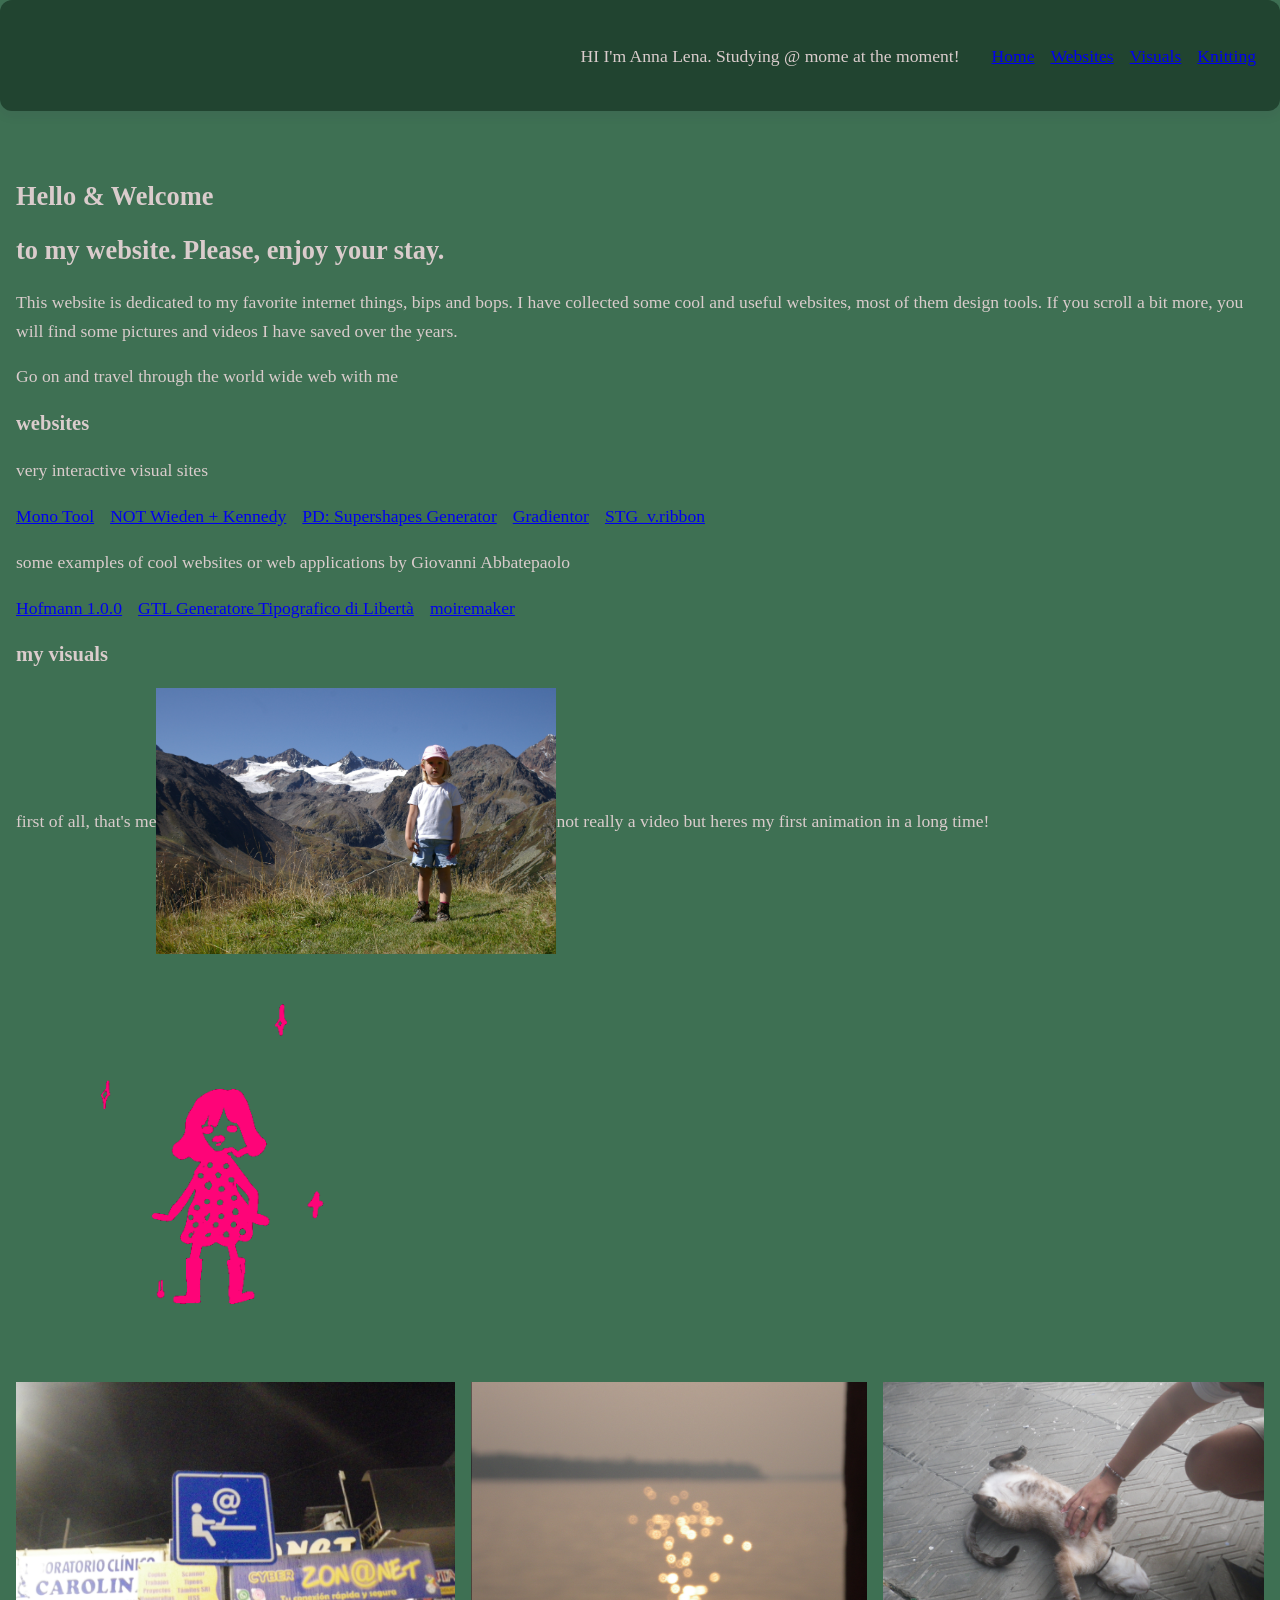
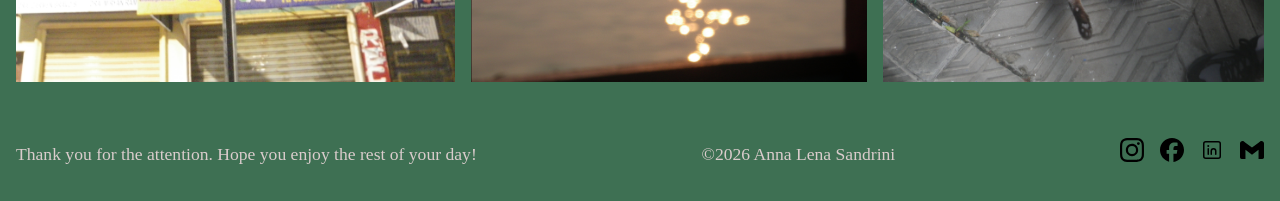
<file: index.html>
<!doctype html>
<html lang="en">
  <head>
   <meta charset="UTF-8" />
   <meta name="viewport" content="width=device-width, initial-scale=1.0" />

    <title>youfoundme!</title>
    <link
      rel="icon"
      type="image/png"
      href="favicon.png"
    />
    <link rel="stylesheet" href="styles.css" />
  </head>

  <body>
    <header>
      <p>
        HI I'm Anna Lena. Studying @ mome at the moment!
      
      </p>
      <nav>
        <ul>
          <li><a href="index.html">Home</a></li>
          <li><a href="#websites">Websites</a></li>
          <li><a href="#visuals">Visuals</a></li>
          <li><a href="knitting.html">Knitting</a></li>
        </ul>
      </nav>

    </header>

    <main>
      <div class="about">
        <section id="about">
          <h1>Hello & Welcome</h1>
          <h2>to my website. Please, enjoy your stay.</h2>
          <p>
            This website is dedicated to my favorite internet things, bips and
            bops. I have collected some cool and useful websites, most of them
            design tools. If you scroll a bit more, you will find some pictures
            and videos I have saved over the years.
          </p>
          <aside>
            <p>Go on and travel through the world wide web with me</p>
          </aside>
        </section>
      </div>
      <div class="websites">
        <section id="websites">
          <h3>websites</h3>
          <p>very interactive visual sites</p>
          <ul>
            <li>
              <a href="https://www.aspektedesrasters.de/" target="_blank"
                >Mono Tool
              </a>
            </li>
            <li>
              <a href="https://notwk.london/machine" target="_blank">
                NOT Wieden + Kennedy</a
              >
            </li>
            <li>
              <a
                href="https://drajmarsh.bitbucket.io/supershapes.html"
                target="_blank"
                >PD: Supershapes Generator</a
              >
            </li>
            <li>
              <a href="https://gradientor.afterimage.cc/" target="_blank">
                Gradientor
              </a>
            </li>
            <li>
              <a href="https://spacetypegenerator.com/ribbon" target="_blank">
                STG_v.ribbon</a
              >
            </li>
          </ul>
          <p>
            some examples of cool websites or web applications by Giovanni
            Abbatepaolo
          </p>
          <ul>
            <li>
              <a
                href="https://bbtgnn.github.io/hofmann-1.0.0/gallery.html"
                target="_blank"
              >
                Hofmann 1.0.0</a
              >
            </li>
            <li>
              <a href="https://bbtgnn.github.io/GTL-web/glyphs" target="_blank"
                >GTL Generatore Tipografico di Libertà</a
              >
            </li>
            <li>
              <a href="https://bbtgnn.github.io/moiremaker/" target="_blank">
                moiremaker</a
              >
            </li>
          </ul>
        </section>
      </div>
    
        <section id="visuals">
          
          <h3>my visuals</h3>
          <div class="visuals">
          <p>first of all, that's me</p>
          <img src="me.png" alt="a picture of me" />
          <p>not really a video but heres my first animation in a long time!</p>
          <img
            src="girl.gif"
            alt="cool animation of a girl bobbing her head and bouncing a ball"
          />
          </div>
        </section>
     
      <br />

      <div class="pictures">
          <img src="internet.png" alt="a street sign depicting a man sitting on a table with a laptop" />
          <img src="prettylightsonamazon.png" alt="unfocused picture of lights of the setting sun on a river" />
          <img src="katze1.png" alt="cute cat being pet by my boyfriend" />
          <img src="katzenaufboot.png" alt="two kittens playing on a boat" />
          <img src="katziamstrand.png" alt="cat cleaning herself on bed, in background you see flipflops and a beach"/>
          <img src="rocky.png" alt="a you see a dog from behind, he is walking on a rocky area" />
          <img src="puertom.png" alt="a house in the middle of a green palm trees, could also be described as jungle" />
          <img src="cuy.png" alt="a photoshopped advertisement poster for a shop selling drinks, soup and other goods, you see a guinea pig sitting in a chair, holding a water bottle while wearing sandals and a hat" />
          <img src="amazonas.png" alt="a houseboat laying on the riverbed of the amazonas, it is bent" />
          <img src="aereo.png" alt="a tree shaped liked an airplane" />
      </div>
    </main>
    <footer>
      <div class="footstuff">
      <p>Thank you for the attention. Hope you enjoy the rest of your day!</p>
      <p>©2026 Anna Lena Sandrini</p>
      <nav aria-label="Social links">
    <ul>
      <li><a href="https://www.instagram.com/annalena.2134" target="_blank" rel="noopener noreferrer">
        <img src="instagram.svg" alt="Instagram" /></a></li>
      <li><a href="https://www.facebook.com/profile.php?id=61594204162390&sk=about_details&locale=de_DE" target="_blank" rel="noopener noreferrer">
        <img src="facebook.svg" alt="facebook" /></a></li>
      <li><a href="https://www.linkedin.com/in/anna-lena-sandrini-9b5909166" target="_blank" rel="noopener noreferrer">
        <img src="linkedin-svgrepo-com.svg" alt="linkedin" />
      </a></li>
      <li><a href="mailto:annalena.sandrini@gmail.com"><img src="gmail.svg" alt="Email me" /></a></li>
    </ul>
  </nav>
  </div>
  
    </footer>
  </body>
</html>
</file>
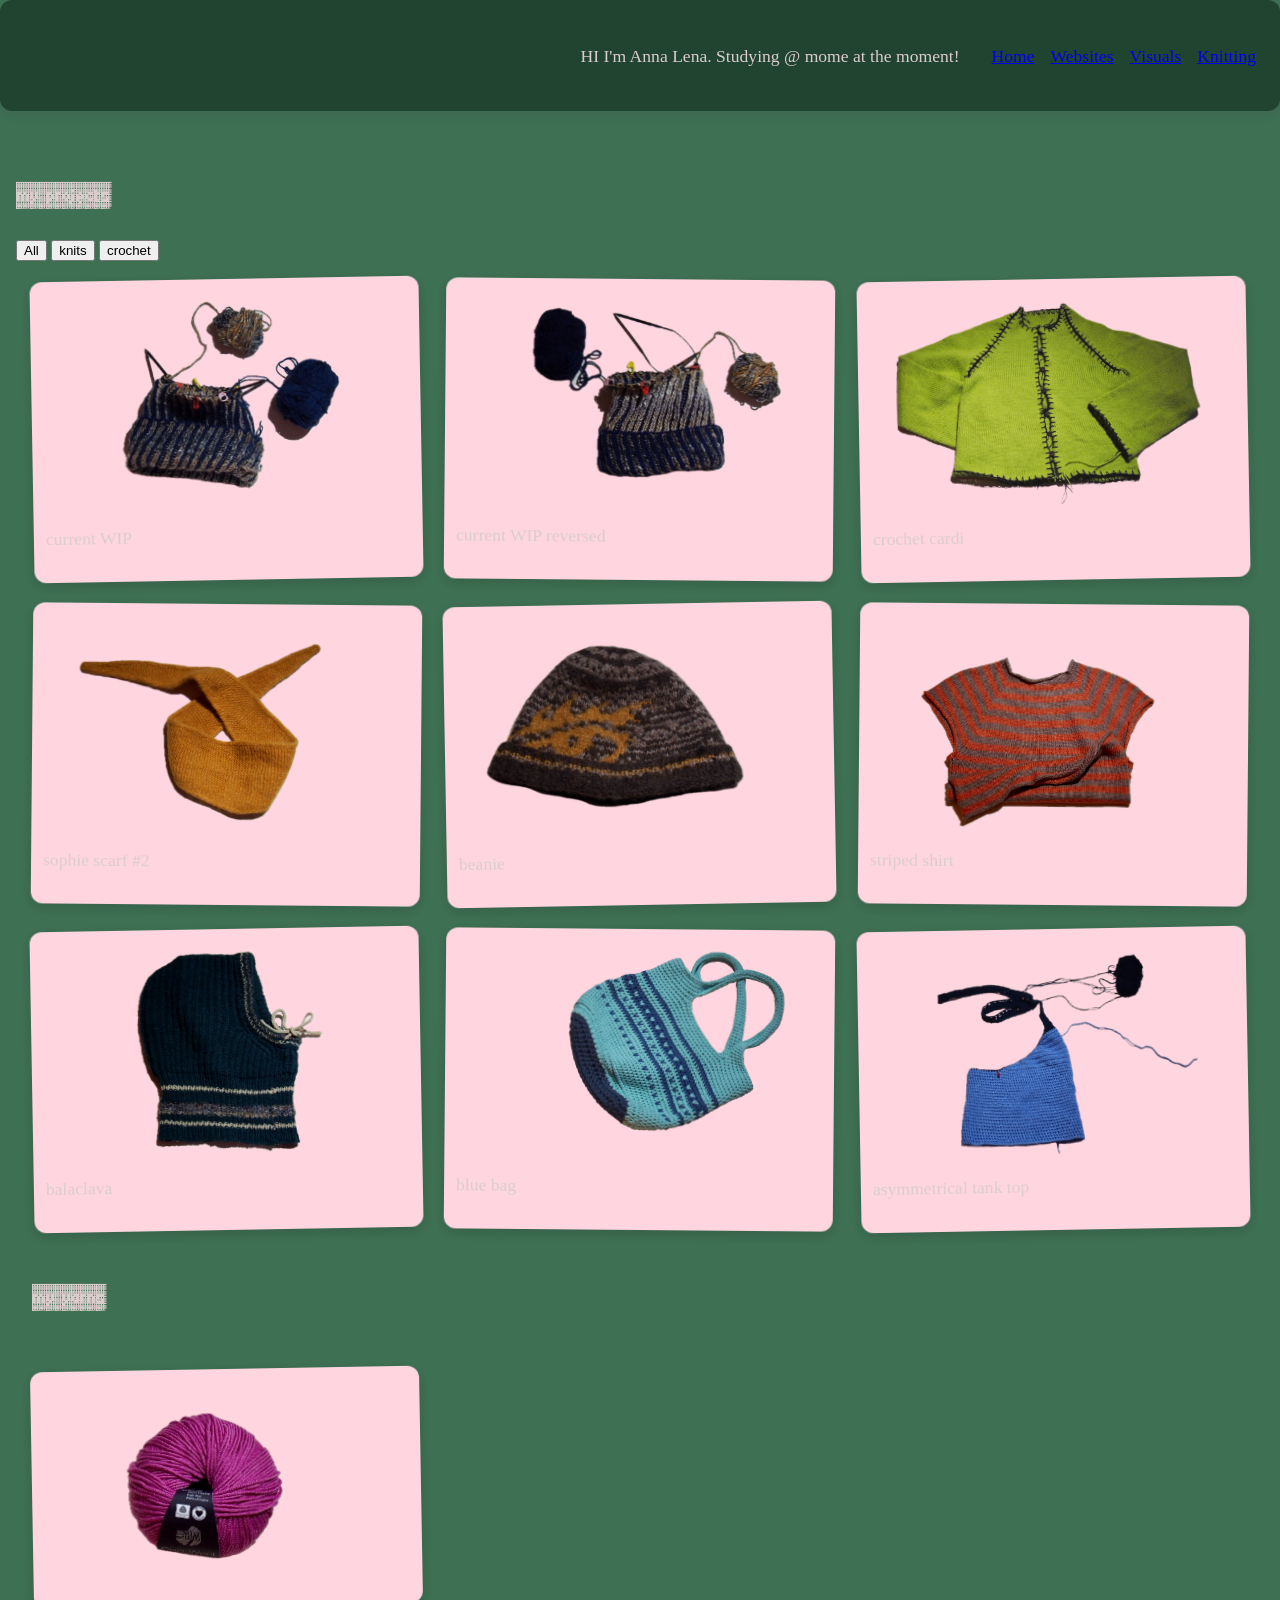
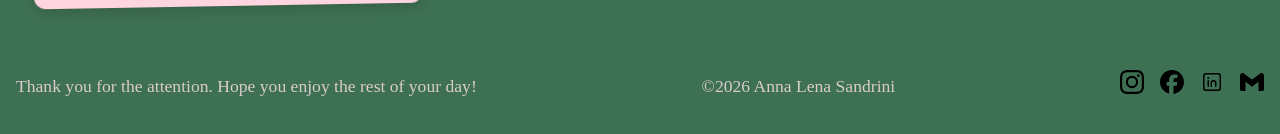
<file: knitting.html>
<!doctype html>
<html lang="en">
  <head>
    <meta charset="UTF-8" />
    <meta name="viewport" content="width=device-width, initial-scale=1.0" />
    <title>knitting | youfoundme!</title>
    <link rel="icon" type="image/png" href="favicon.png" />
    <link rel="stylesheet" href="styles.css" />
  </head>
  <body>
     <header>
      <p>
        HI I'm Anna Lena. Studying @ mome at the moment! 
      
      </p>
      <nav>
        <ul>
          <li><a href="index.html">Home</a></li>
          <li><a href="index.html#websites">Websites</a></li>
          <li><a href="index.html#visuals">Visuals</a></li>
          <li><a href="knitting.html">Knitting</a></li>
        </ul>
      </nav>

    </header>

    <main>
      <section>
    <div class="projects">
        <section id="projects">
          <h2>my projects</h2>
          
        </section>
      </div>
    <button onclick="filterItems('all')">All</button>
 
    <button onclick="filterItems('knits')">knits</button>
 
    <button onclick="filterItems('crochet')">crochet</button>

 
    <div class="gallery">

      <div id="card1" class="card" data-category="knits">
  <div class="card-inner">
    <div class="card-front">
      <img src="aktuell.png" alt="beanie on knitting needles" />
      <p>current WIP</p>
    </div>
    <div class="card-back">
      <p>Pattern</p>
      <a href="https://ravel.me/the-brioche-beanie" target="_blank" rel="noopener noreferrer">the brioche beanie</a>
    </div>
  </div>
</div>
 
          <div id="card2" class="card" data-category="knits">
  <div class="card-inner">
    <div class="card-front">
     <img src="aktuellreverse.png" alt="same beanie on knitting needles, but inside out" />
      <p>current WIP reversed</p>
    </div>
    <div class="card-back">
      <p>Pattern</p>
      <a href="https://ravel.me/the-brioche-beanie" target="_blank" rel="noopener noreferrer">the brioche beanie</a>
    </div>
  </div>
</div>
 
          <div id="card3" class="card" data-category="knits">
  <div class="card-inner">
    <div class="card-front">
     <img src="cardi.png" alt="green cardigan with dark lilac contrast stitching"/>
      <p>crochet cardi</p>
    </div>
    <div class="card-back">
      <p>Pattern</p>
      <a href="https://ravel.me/deimas-crochet-cardi" target="_blank" rel="noopener noreferrer">deima's crochet cardi</a>
    </div>
  </div>
</div>

         <div id="card4" class="card" data-category="knits">
  <div class="card-inner">
    <div class="card-front">
     <img src="sophie.png" alt="yellow sophie scarf" />
      <p>sophie scarf #2</p>
    </div>
    <div class="card-back">
      <p>Pattern</p>
      <a href="https://ravel.me/sophie-scarf-2" target="_blank" rel="noopener noreferrer">Sophie scarf</a>
    </div>
  </div>
</div>

        <div id="card5" class="card" data-category="knits">
  <div class="card-inner">
    <div class="card-front">
     <img src="miromuetze.png" alt="brown and beige beanie with yellow eye design"/>
      <p>beanie</p>
    </div>
    <div class="card-back">
      <p>no pattern! freestyled this with a shitty knit pattern app</p>
        </div>
  </div>
</div>
    
         <div id="card6" class="card" data-category="knits">
  <div class="card-inner">
    <div class="card-front">
     <img src="stripedshirt.png" alt="orange and brown tshirt raglan knit" />
      <p>striped shirt</p>
    </div>
    <div class="card-back">
      <p>Pattern</p>
      <a href="https://youtu.be/r8Q775A93D8?si=tLTgKKuBSrKz40sL" target="_blank" rel="noopener noreferrer">Youtube</a>
    </div>
  </div>
</div>

      <div id="card7" class="card" data-category="knits">
  <div class="card-inner">
    <div class="card-front">
     <img src="balaclava.png" alt="forest green balaclava with beige icord drawstring" />
      <p>balaclava</p>
    </div>
    <div class="card-back">
      <p>Pattern</p>
      <a href="https://ravel.me/luti-hood" target="_blank" rel="noopener noreferrer">Luti Hood</a>
    </div>
  </div>
</div>

        <div id="card8" class="card" data-category="crochet">
  <div class="card-inner">
    <div class="card-front">
     <img src="tasche.png" alt="light and dark blue crochet bag" />
      <p>blue bag</p>
    </div>
    <div class="card-back">
      <p>Pattern</p>
      <a href="https://ravel.me/tibby-japanese-knot-bag" target="_blank" rel="noopener noreferrer">loosely inspired</a>
    </div>
  </div>
</div>

    <div id="card9" class="card" data-category="crochet">
  <div class="card-inner">
    <div class="card-front">
     <img src="pooltank.png" alt="light and dark blue crochet top" />
      <p>asymmetrical tank top</p>
    </div>
    <div class="card-back">
      <p>Pattern</p>
      <a href="https://ravel.me/pool-party-tank" target="_blank" rel="noopener noreferrer">pool party tank</a>
    </div>
  </div>
</div>
       </section>

      
       <section>
    <div class="yarngallery">
        <section id="yarngallery">
          <h2>my yarns</h2>
          
        </section>
      </div>
      <div class="yarngallery">
      
         <div id="card01" class="card" data-category="yarn">
  <div class="card-inner">
    <div class="card-front">
      <img src="wollerosa.png" alt="pink ball of yarn" />
    </div>
    <div class="card-back">
      <p>Lana Grossa</p>
      <a href="https://www.lana-grossa.de/en/yarns/detail/cool-wool-big/641/" target="_blank" rel="noopener noreferrer">Cool Wool Big in 1031</a>
    </div>
  </div>
</div>
      

      </div>
</section>
      </main>

       <footer>
      <div class="footstuff">
      <p>Thank you for the attention. Hope you enjoy the rest of your day!</p>
      <p>©2026 Anna Lena Sandrini</p>
      <nav aria-label="Social links">
    <ul>
      <li><a href="https://www.instagram.com/annalena.2134" target="_blank" rel="noopener noreferrer">
        <img src="instagram.svg" alt="Instagram" /></a></li>
      <li><a href="https://www.facebook.com/profile.php?id=61594204162390&sk=about_details&locale=de_DE" target="_blank" rel="noopener noreferrer">
        <img src="facebook.svg" alt="facebook" /></a></li>
      <li><a href="https://www.linkedin.com/in/anna-lena-sandrini-9b5909166" target="_blank" rel="noopener noreferrer">
        <img src="linkedin-svgrepo-com.svg" alt="linkedin" />
      </a></li>
      <li><a href="mailto:annalena.sandrini@gmail.com"><img src="gmail.svg" alt="Email me" /></a></li>
    </ul>
  </nav>
  </div>
  
    </footer>
       <script>

        const cards = document.querySelectorAll(".card");

        function filterItems(category) {
          cards.forEach(function (card) {
            if (category === "all" || category === card.dataset.category) {
              card.style.display = "";
            } else {
              card.style.display = "none";
            }
          });
        }

        cards.forEach(function (card) {
  card.addEventListener("click", function (event) {
    if (event.target.closest("a")) return;
    card.classList.toggle("flipped");
  });
});
       </script>
  </body>
</html>
</file>
<file: styles.css>
@import url('https://fonts.googleapis.com/css2?family=Micro+5+Charted&family=Open+Sans:ital,wght@0,300..800;1,300..800&display=swap'); 

.micro-5-charted-regular {
  font-family: "Micro 5 Charted", sans-serif;
  font-weight: 400;
  font-style: normal;
}

:root {
  --bg: #3e7053;        /* page background */
  --card: #214430;      /* section background */
  --knit-card: #ffd6e0;   /* Vorderseite*/
  --knit-card-back: #bebea2; /*Rückseite */
  --text: #dacccc;
  --accent: #c7aae7;    /* links and highlights */
  
}

header, main, footer {
  max-width: 1800px;
  margin: 0 auto;
  padding: 1rem;
}

header {
  background: var(--card);
  padding: 1.5rem;
  margin-bottom: 2rem;
  border-radius: 12px;
  box-shadow: 0 4px 12px rgba(58, 24, 78, 0.08);
}

header {
    display: flex;
  flex-wrap: wrap;
  align-items: center;
  justify-content: flex-end;
  gap: 1rem 2rem;
}

body {
  margin: 0;
  background: var(--bg);
  color: var(--text);
  font-family: Georgia, serif;
  font-size: 1.1rem;
  line-height: 1.6;
}

h1, h2, h3 {
  line-height: 1.2;
}


nav ul{
  display: flex;
  flex-wrap: wrap;
  justify-content: flex-end;
  gap: 1rem;
  list-style: none;
  margin: 0;
  padding: 0;
}  

.visuals {
display: flex;
flex-wrap: wrap;
align-items: center;

}



section ul {
  display: flex;
  flex-wrap: wrap;
  gap: 1rem;
  list-style: none;
  margin: 0;
  padding: 0;
}

img {
  max-width: 100%;
  height: auto;
}

#visuals img {
  width: 400px;
}

.pictures {
  display: flex;
  gap: 1rem;
  overflow-x: auto;
  scroll-snap-type: x mandatory;
  padding-bottom: 0.5rem;
}

.pictures img {
  height: 300px;
  width: auto;
  flex: 0 0 auto;
  scroll-snap-align: start;
}

.gallery {
  display: grid;
  grid-template-columns: repeat(auto-fill, minmax(300px, 1fr));
  gap: 1.5rem;
  padding: 1rem;
}

.yarngallery {
  display: grid;
  grid-template-columns: repeat(auto-fill, minmax(300px, 1fr));
  gap: 1.5rem;
  padding: 1rem;
}

.card {
  position: relative;
  perspective: 800px;
  cursor: pointer;
  transition: transform 0.3s ease;
}

.card:nth-child(odd)  { transform: rotate(-1deg); }
.card:nth-child(even) { transform: rotate(0.5deg); }

/* Hover Animation: Karte richtet sich auf und wird etwas größer */
@media (hover: hover) {
  .card:hover {
    transform: rotate(0deg) scale(1.05);
    z-index: 1;
  }
}

/* Umdrehen */
.card-inner {
  display: grid;
  transition: transform 0.6s ease;
  transform-style: preserve-3d;
}

.card.flipped .card-inner {
  transform: rotateY(180deg);
}

.card-front,
.card-back {
  grid-area: 1 / 1;
  backface-visibility: hidden;
  -webkit-backface-visibility: hidden;
  background: var(--knit-card);
  padding: 0.75rem;
  border-radius: 12px;
  box-shadow: 0 4px 12px rgba(0, 0, 0, 0.15);
}

.card-back {
   background: var(--knit-card-back);
  transform: rotateY(180deg);
  display: flex;
  flex-direction: column;
  align-items: center;
  justify-content: center;
  text-align: center;
}

.gallery img {
  width: 100%;
  height: auto;
  display: block;
  margin-top: 0.5rem;
}

.yarngallery img {
  width: 100%;
  height: auto;
  display: block;
  margin-top: 0.5rem;
}

nav a img {
  width: 24px;
  height: 24px;
}


.projects {

 font-family: "Micro 5 Charted", sans-serif;
  font-weight: 400;
}

.yarngallery {

 font-family: "Micro 5 Charted", sans-serif;
  font-weight: 400;
}

.footstuff {
  display: flex;
  flex-wrap: wrap;
  align-items: center;
  justify-content: space-between;
  gap: 1rem 2rem;
}
</file>
